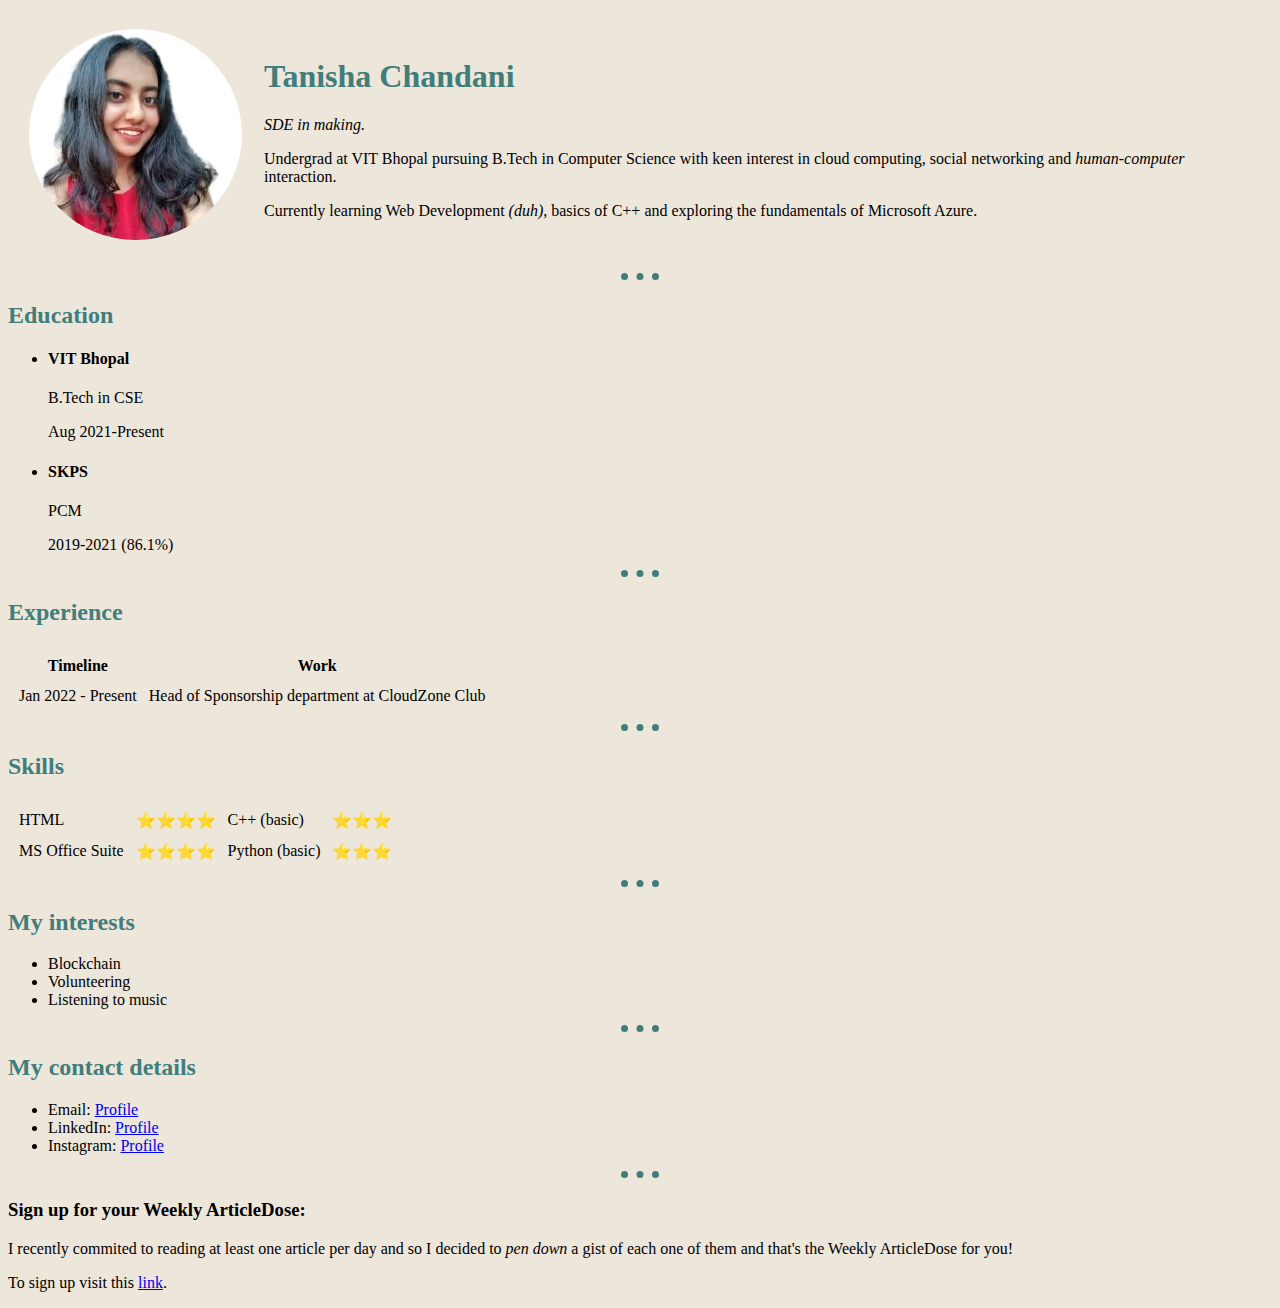
<file: index.html>
<!DOCTYPE html>
<html lang="en">
<head>
    <meta charset="UTF-8">
    <title>Tanisha Chandani</title>
    <link rel="stylesheet" href="css/styles.css">
</head>
<body>
    <table cellspacing="20">
        <tr>
            <td><img class="MyPhoto" src="image.png"></td>
            <td><h1>Tanisha Chandani</h1>
                <p><em>SDE in making.</em></p>
                <p>Undergrad at VIT Bhopal pursuing B.Tech in Computer Science with keen interest in cloud computing, social networking and <em>human-computer</em> interaction.</p>
                <p>Currently learning Web Development <em>(duh)</em>, basics of C++ and exploring the fundamentals of Microsoft Azure.</p></td>
        </tr>
    </table>
    <hr>
    <h2>Education</h2>
    <ul>
        <li><h4>VIT Bhopal</h4>
        <p>B.Tech in CSE</p>
        <p>Aug 2021-Present</p></li>
        <li><h4>SKPS</h4>
        <p>PCM</p>
        <p>2019-2021 (86.1%)</p></li>
    </ul>
    <hr>
    <h2>Experience</h2>
    <table cellspacing="10">
            <tr>
                <th>Timeline</th>
                <th>Work</th>
            </tr>
        <tr>
            <td>Jan 2022 - Present</td>
            <td>Head of Sponsorship department at CloudZone Club</td>
        </tr>
    </table>
    <hr>
    <h2>Skills</h2>
    <table cellspacing="10">
        <tr>
            <td>HTML</td>
            <td>⭐⭐⭐⭐</td>
            <td>C++ (basic)</td>
            <td>⭐⭐⭐</td>
        </tr>
        <tr>
            <td>MS Office Suite</td>
            <td>⭐⭐⭐⭐</td>
            <td>Python (basic)</td>
            <td>⭐⭐⭐</td>
        </tr>
    </table>
    <hr>
    <h2>My interests</h2>
    <ul>
        <li>Blockchain</li>
        <li>Volunteering</li>
        <li>Listening to music</li>
    </ul>
    <hr>
    <h2>My contact details</h2>
<ul>
    <li>Email: <a href="mailto:tanishachandani119@gmail.com">Profile</a></li>
    <li>LinkedIn: <a href="https://www.linkedin.com/in/tanisha-chandani/">Profile</a></li>
    <li>Instagram: <a href="https://www.instagram.com/tanisha.chandani/">Profile</a></li>
</ul>
<hr>
    <h3>Sign up for your Weekly ArticleDose:</h3>
    <p>I recently commited to reading at least one article per day and so I decided to <em>pen down</em> a gist of each one of them and that's the Weekly ArticleDose for you!</p>
    <p>To sign up visit this <a href="articledoc.html">link</a>.</p>
</body>
</html>
</file>
<file: css/styles.css>
body {
    background-color:#EDE6DB;
}


hr{
    height: 2px;
    width: 3%;
    border-style: dotted none none none;
    border-width: 7px;
    border-color: #417D7A;
}

img{
    height:fit-content;
}

h1{
    color: #417D7A;
}
h2{
    color: #417D7A;
}

.MyPhoto{
    border-radius: 100%;
}
.MyPhoto:hover{
    background-color:#417D7A;
}
.SubmitButton{
        display: inline-block;
        padding: 10px 10px;
        text-align: center;
        text-decoration: none;
        color: #417D7A;
        background-color:white;
        border-radius: 2px;
        outline: none;
}
</file>
